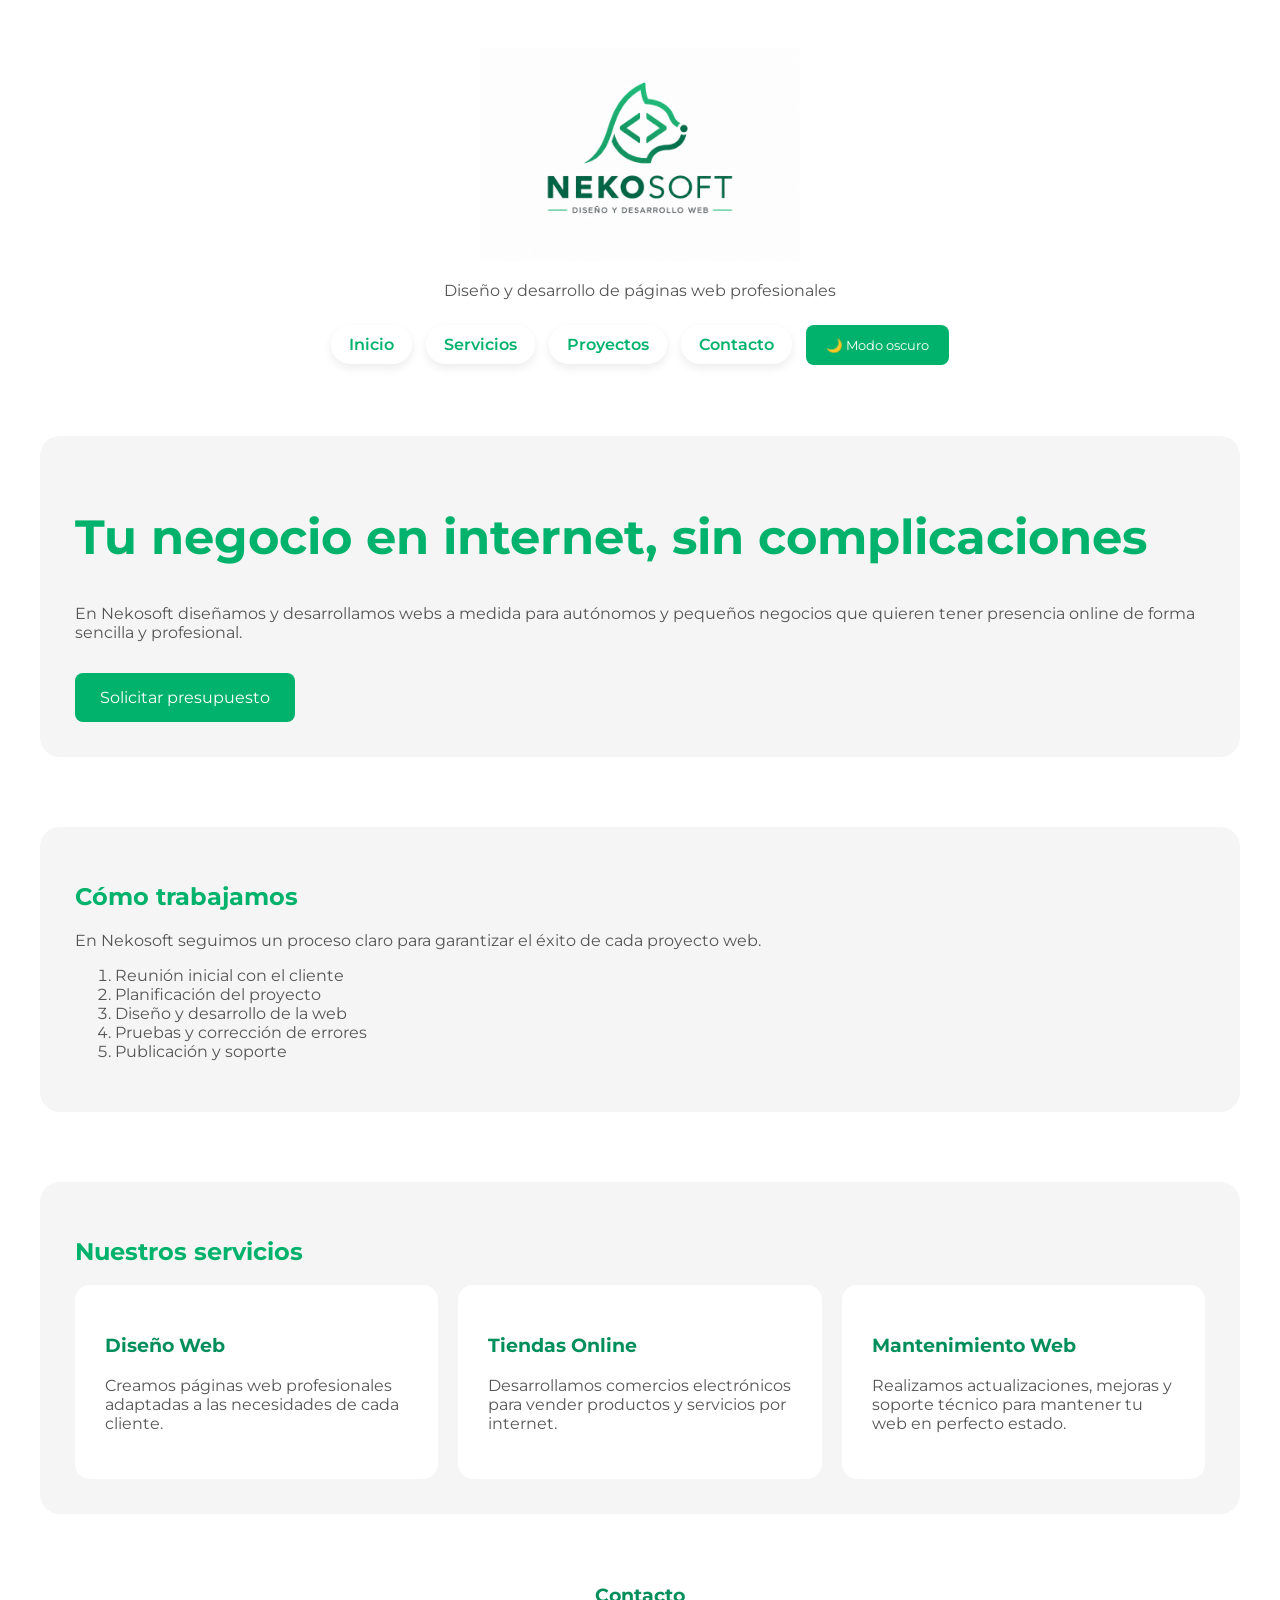
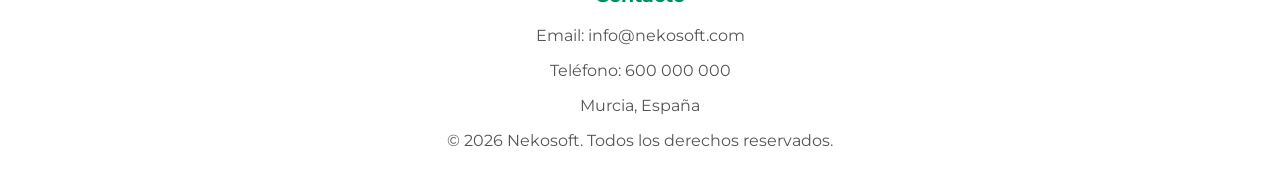
<file: index.html>
<!DOCTYPE html>
<html lang="es">

<head>
    <meta charset="UTF-8">
    <meta name="viewport" content="width=device-width, initial-scale=1.0">

    <script>
        if (localStorage.getItem("modoOscuro") === "activado") {
            document.documentElement.classList.add("oscuro");
        }
    </script>
    
    <link rel="preconnect" href="https://fonts.googleapis.com">
    <link rel="preconnect" href="https://fonts.gstatic.com" crossorigin>
    <link href="https://fonts.googleapis.com/css2?family=Montserrat:wght@300;400;500;600;700&display=swap" rel="stylesheet">
    <link rel="stylesheet" href="assets/css/style.css">

    <title>Nekosoft</title>
</head>

<body>
    <header>

        <a href="index.html">

            <img
                id="logo-claro"
                class="logo"
                src="assets/images/logoheader.png"
                alt="Logo de Nekosoft">

            <img
                id="logo-oscuro"
                class="logo"
                src="assets/images/logoheader_oscuro.png"
                alt="Logo de Nekosoft">

        </a>
        <!-- <h1>Nekosoft</h1> -->

        <p>
            Diseño y desarrollo de páginas web profesionales
        </p>

        <nav>
            <ul>
                <li><a href="#">Inicio</a></li>
                <li><a href="pages/servicios.html">Servicios</a></li>
                <li><a href="pages/proyectos.html">Proyectos</a></li>
                <li><a href="pages/contacto.html">Contacto</a></li>
                <li><button id="modo-oscuro">🌙 Modo oscuro</button></li>
            </ul>
        </nav>
    </header>
    <main>

        <section class="hero">

            <div class="hero-texto">
                <h2>Tu negocio en internet, sin complicaciones</h2>

                <p>
                    En Nekosoft diseñamos y desarrollamos webs a medida para autónomos y pequeños negocios que quieren tener presencia online de forma sencilla y profesional.
                </p>

                <a href="pages/contacto.html" class="boton-principal">
                    Solicitar presupuesto
                </a>
            </div>

        </section>

        <section>

            <h2>Cómo trabajamos</h2>

            <p>
                En Nekosoft seguimos un proceso claro para garantizar el éxito de cada proyecto web.
            </p>

            <ol>
                <li>Reunión inicial con el cliente</li>
                <li>Planificación del proyecto</li>
                <li>Diseño y desarrollo de la web</li>
                <li>Pruebas y corrección de errores</li>
                <li>Publicación y soporte</li>
            </ol>

        </section>

        <section class="servicios">
            <h2>Nuestros servicios</h2>

            <div class="contenedor-servicios">
                <article>
                    <h3>Diseño Web</h3>

                    <p>
                        Creamos páginas web profesionales adaptadas a las necesidades de cada cliente.
                    </p>
                </article>

                <article>
                    <h3>Tiendas Online</h3>

                    <p>
                        Desarrollamos comercios electrónicos para vender productos y servicios por internet.
                    </p>
                </article>

                <article>
                    <h3>Mantenimiento Web</h3>

                    <p>
                        Realizamos actualizaciones, mejoras y soporte técnico para mantener tu web en perfecto estado.
                    </p>
                </article>

            </div>

        </section>


    </main>

    <footer>

        <h3>Contacto</h3>

        <p>
            Email: info@nekosoft.com
        </p>

        <p>
            Teléfono: 600 000 000
        </p>

        <p>
            Murcia, España
        </p>

        <p>
            © 2026 Nekosoft. Todos los derechos reservados.
        </p>

    </footer>

<script src="assets/js/script.js"></script>

</body>
</html>
</file>
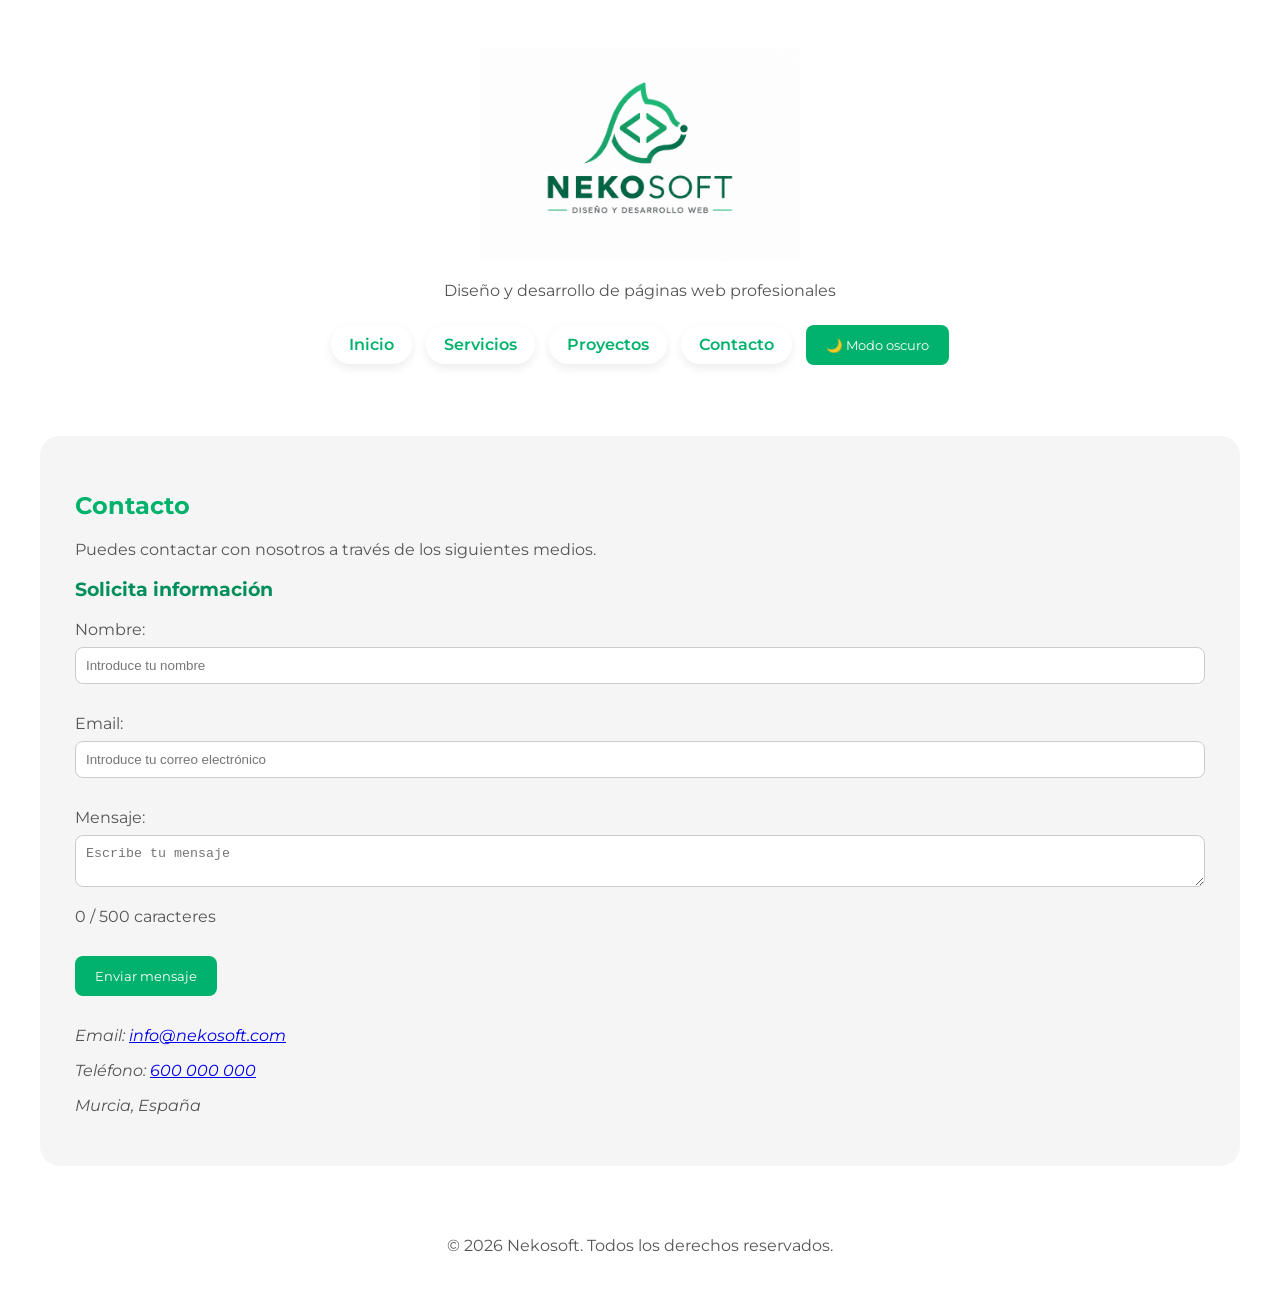
<file: pages/contacto.html>
<!DOCTYPE html>
<html lang="es">

<head>
    <meta charset="UTF-8">
    <meta name="viewport" content="width=device-width, initial-scale=1.0">

    <script>
        if (localStorage.getItem("modoOscuro") === "activado") {
            document.documentElement.classList.add("oscuro");
        }
    </script>
    
    <link rel="preconnect" href="https://fonts.googleapis.com">
    <link rel="preconnect" href="https://fonts.gstatic.com" crossorigin>
    <link href="https://fonts.googleapis.com/css2?family=Montserrat:wght@300;400;500;600;700&display=swap" rel="stylesheet">
    <link rel="stylesheet" href="../assets/css/style.css">

    <title>Nekosoft</title>

</head>    

<body>

    <header>
<a href="../index.html">

            <img
                id="logo-claro"
                class="logo"
                src="../assets/images/logoheader.png"
                alt="Logo de Nekosoft">

            <img
                id="logo-oscuro"
                class="logo"
                src="../assets/images/logoheader_oscuro.png"
                alt="Logo de Nekosoft">

        </a>


        <!-- <h1>Nekosoft</h1> -->

        <p>
            Diseño y desarrollo de páginas web profesionales
        </p>

        <nav>
            <ul>
                <li><a href="../index.html">Inicio</a></li>
                <li><a href="servicios.html">Servicios</a></li>
                <li><a href="proyectos.html">Proyectos</a></li>
                <li><a href="contacto.html">Contacto</a></li>
                <li><button id="modo-oscuro">🌙 Modo oscuro</button></li>
            </ul>
        </nav>

    </header>

    <main>

        <section>

            <h2>Contacto</h2>

            <p>
                Puedes contactar con nosotros a través de los siguientes medios.
            </p>



                <h3>Solicita información</h3>

                <form id="formulario-contacto">

                    <div>
                        <label for="nombre">Nombre:</label>
                        <input
                            type="text"
                            id="nombre"
                            name="nombre"
                            placeholder="Introduce tu nombre">
                            <p id="error-nombre"></p>
                    </div>

                    <div>
                        <label for="email">Email:</label>
                        <input
                            type="email"
                            id="email"
                            name="email"
                            placeholder="Introduce tu correo electrónico">
                            <p id="error-email"></p>
                    </div>

                    <div>
                        <label for="mensaje">Mensaje:</label>
                        <textarea
                            id="mensaje"
                            name="mensaje"
                            placeholder="Escribe tu mensaje"></textarea>

                            <p id="contador">0 / 500 caracteres</p>

                            <p id="error-mensaje"></p>
                    </div>

                    <div>
                        <button type="submit">Enviar mensaje</button>

                        <p id="mensaje-exito"></p>

                    </div>

                </form>

                <address>

                <p>
                    Email:
                    <a href="mailto:info@nekosoft.com">info@nekosoft.com</a>
                </p>

                <p>
                    Teléfono:
                    <a href="tel:600000000">600 000 000</a>
                </p>

                <p>
                    Murcia, España
                </p>

            </address>

        </section>

    </main>

    <footer>

        <p>
            © 2026 Nekosoft. Todos los derechos reservados.
        </p>

    </footer>

<script src="../assets/js/script.js"></script>

</body>

</html>
</file>
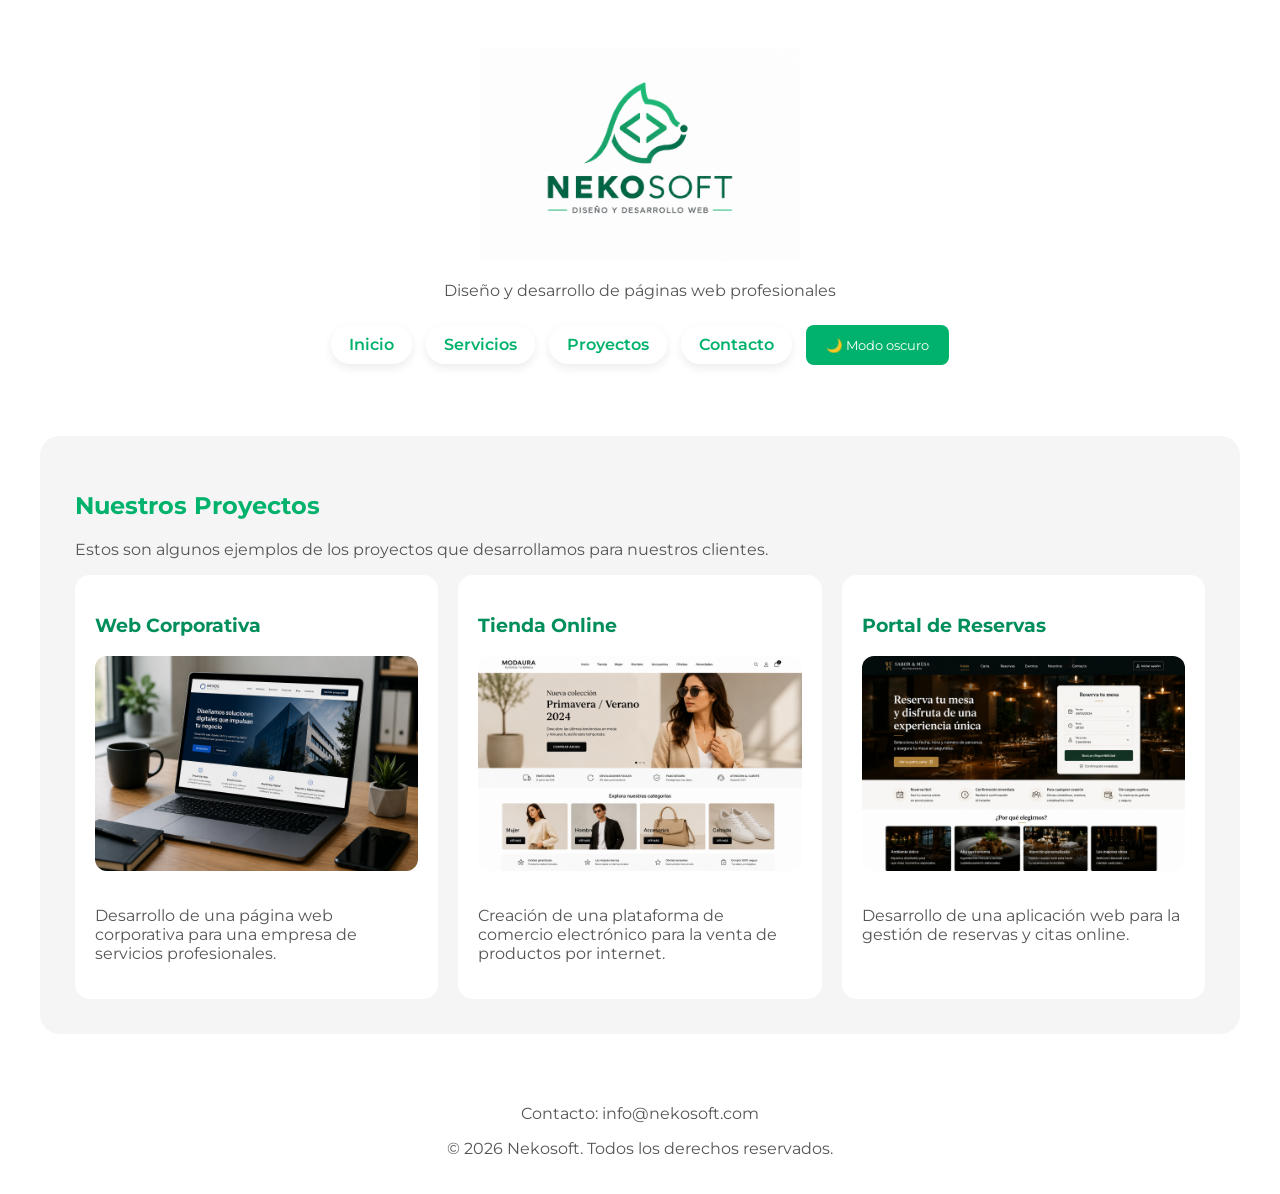
<file: pages/proyectos.html>
<!DOCTYPE html>
<html lang="es">

<head>
    <meta charset="UTF-8">
    <meta name="viewport" content="width=device-width, initial-scale=1.0">
    
    <script>
        if (localStorage.getItem("modoOscuro") === "activado") {
            document.documentElement.classList.add("oscuro");
        }
    </script>
    
    <link rel="preconnect" href="https://fonts.googleapis.com">
    <link rel="preconnect" href="https://fonts.gstatic.com" crossorigin>
    <link href="https://fonts.googleapis.com/css2?family=Montserrat:wght@300;400;500;600;700&display=swap" rel="stylesheet">
    <link rel="stylesheet" href="../assets/css/style.css">

    <title>Nekosoft</title>
</head>

<body>

    <header>

        <a href="../index.html">

            <img
                id="logo-claro"
                class="logo"
                src="../assets/images/logoheader.png"
                alt="Logo de Nekosoft">

            <img
                id="logo-oscuro"
                class="logo"
                src="../assets/images/logoheader_oscuro.png"
                alt="Logo de Nekosoft">

        </a>


        <!-- <h1>Nekosoft</h1> -->

        <p>
            Diseño y desarrollo de páginas web profesionales
        </p>

        <nav>
            <ul>
                <li><a href="../index.html">Inicio</a></li>
                <li><a href="servicios.html">Servicios</a></li>
                <li><a href="proyectos.html">Proyectos</a></li>
                <li><a href="contacto.html">Contacto</a></li>
                <li><button id="modo-oscuro">🌙 Modo oscuro</button></li>
            </ul>
        </nav>

    </header>

    <main>

        <section class="proyectos">

            <h2>Nuestros Proyectos</h2>

            <p>
                Estos son algunos ejemplos de los proyectos que desarrollamos para nuestros clientes.
            </p>

            <div class="contenedor-proyectos">

            <article>

                <h3>Web Corporativa</h3>

                <img
                    class="imagen-proyecto"
                    src="../assets/images/proyecto_web_corporativa.png"
                    alt="Imagen de proyecto web corporativa">

                <p>
                    Desarrollo de una página web corporativa para una empresa de servicios profesionales.
                </p>

            </article>

            <article>

                <h3>Tienda Online</h3>

                <img
                    class="imagen-proyecto"
                    src="../assets/images/proyecto_tienda_online.png"
                    alt="Imagen de proyecto tienda online">

                <p>
                    Creación de una plataforma de comercio electrónico para la venta de productos por internet.
                </p>

            </article>

            <article>

                <h3>Portal de Reservas</h3>

                <img
                    class="imagen-proyecto"
                    src="../assets/images/proyecto_reservas.png"
                    alt="Imagen de proyecto sistema de reservas">

                <p>
                    Desarrollo de una aplicación web para la gestión de reservas y citas online.
                </p>

            </article>

            </div>

        </section>

    </main>

    <footer>

        <p>
            Contacto: info@nekosoft.com
        </p>

        <p>
            © 2026 Nekosoft. Todos los derechos reservados.
        </p>

    </footer>

<script src="../assets/js/script.js"></script>

</body>

</html>
</file>
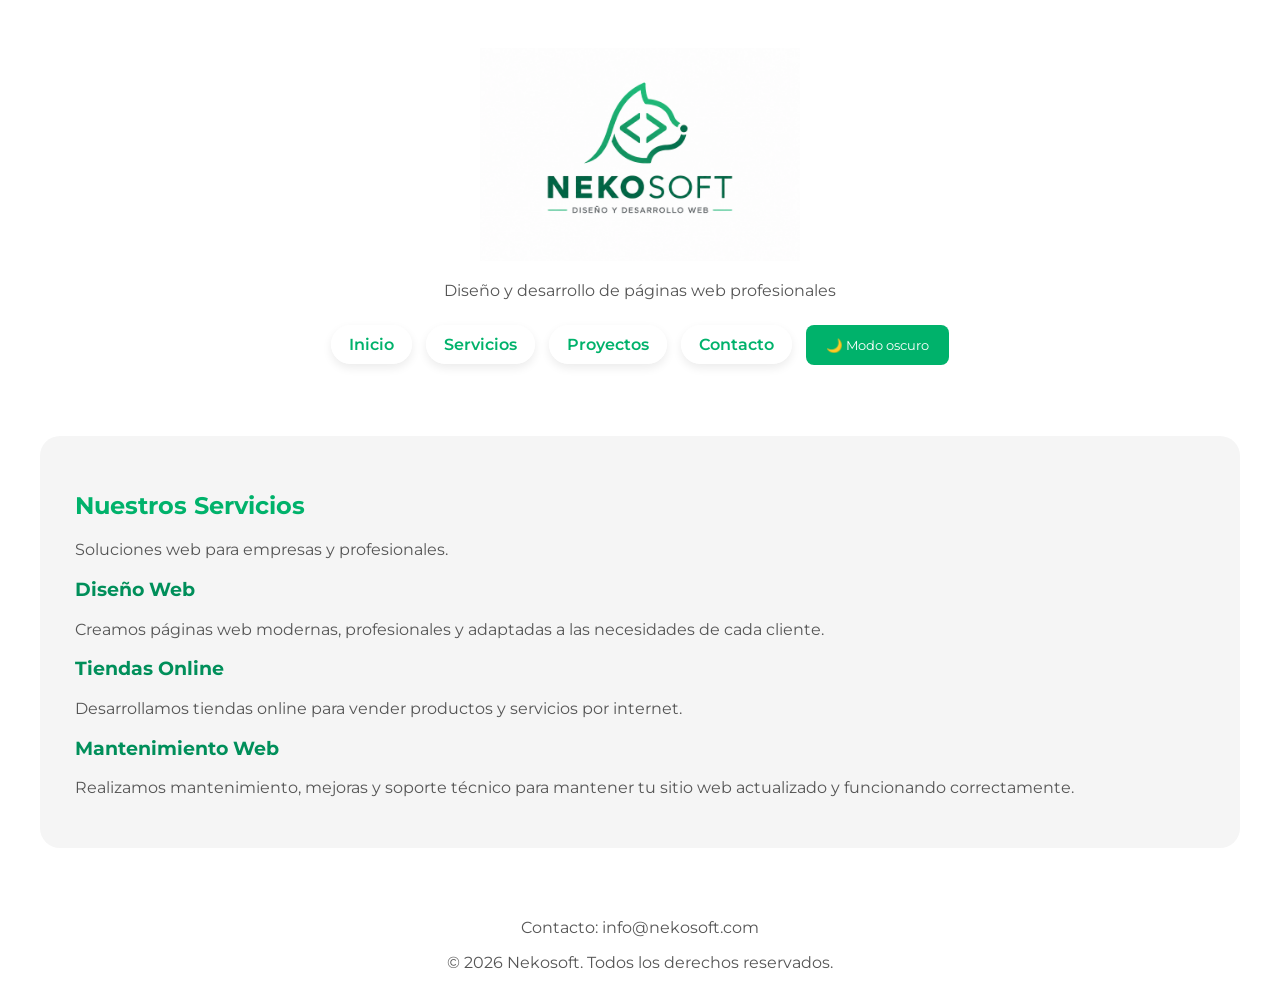
<file: pages/servicios.html>
<!DOCTYPE html>
<html lang="es">

<head>
    <meta charset="UTF-8">
    <meta name="viewport" content="width=device-width, initial-scale=1.0">

    <script>
        if (localStorage.getItem("modoOscuro") === "activado") {
            document.documentElement.classList.add("oscuro");
        }
    </script>
    
    <link rel="preconnect" href="https://fonts.googleapis.com">
    <link rel="preconnect" href="https://fonts.gstatic.com" crossorigin>
    <link href="https://fonts.googleapis.com/css2?family=Montserrat:wght@300;400;500;600;700&display=swap" rel="stylesheet">
    <link rel="stylesheet" href="../assets/css/style.css">

    <title>Nekosoft</title>
</head>

<body>

    <header>

        <a href="../index.html">

            <img
                id="logo-claro"
                class="logo"
                src="../assets/images/logoheader.png"
                alt="Logo de Nekosoft">

            <img
                id="logo-oscuro"
                class="logo"
                src="../assets/images/logoheader_oscuro.png"
                alt="Logo de Nekosoft">

        </a>

        <!-- <h1>Nekosoft</h1> -->

        <p>
            Diseño y desarrollo de páginas web profesionales
        </p>

        <nav>
            <ul>
                <li><a href="../index.html">Inicio</a></li>
                <li><a href="servicios.html">Servicios</a></li>
                <li><a href="proyectos.html">Proyectos</a></li>
                <li><a href="contacto.html">Contacto</a></li>
                <li><button id="modo-oscuro">🌙 Modo oscuro</button></li>
            </ul>
        </nav>

    </header>

    <main>

        <section>

            <h2>Nuestros Servicios</h2>

            <p>
                Soluciones web para empresas y profesionales.
            </p>

            <article>

                <h3>Diseño Web</h3>

                <p>
                    Creamos páginas web modernas, profesionales y adaptadas a las necesidades de cada cliente.
                </p>

            </article>

            <article>

                <h3>Tiendas Online</h3>

                <p>
                    Desarrollamos tiendas online para vender productos y servicios por internet.
                </p>

            </article>

            <article>

                <h3>Mantenimiento Web</h3>

                <p>
                    Realizamos mantenimiento, mejoras y soporte técnico para mantener tu sitio web actualizado y funcionando correctamente.
                </p>

            </article>

        </section>

    </main>

    <footer>

        <p>
            Contacto: info@nekosoft.com
        </p>

        <p>
            © 2026 Nekosoft. Todos los derechos reservados.
        </p>

    </footer>

    <script src="../assets/js/script.js"></script>

</body>

</html>
</file>
<file: assets/css/style.css>
html {
    color: #555555;
    margin: 20px;
    font-family: 'Montserrat', sans-serif;
}

h1 {
    color: #00B26B;
    font-size: 50px;
}

h2 {
    color: #00B26B;
}

h3 {
    color: #008F5A;
}

header {
    text-align: center;
    padding: 20px;
    margin-bottom: 30px;
}

.logo {
    width: 320px;
}

main {
    max-width: 1200px;
    margin: 0 auto;
}

nav ul {
    list-style: none;
    padding: 0;
    margin-top: 20px;
}

nav li {
    display: inline-block;
    margin: 5px;
}

nav a {
    text-decoration: none;
    color: #00B26B;
    background-color: white;
    padding: 10px 18px;
    border-radius: 25px;
    font-weight: 600;
    transition: 0.3s;
    box-shadow: 0 4px 10px rgba(0, 0, 0, 0.08);
}

nav a:hover {
    background-color: #00B26B;
    color: white;
}

section {
    margin-bottom: 70px;
    background-color: #f5f5f5;
    padding: 35px;
    border-radius: 20px;
}

.contenedor-servicios {
    display: flex;
    gap: 20px;
}

.contenedor-servicios article {
    flex: 1;
    background-color: white;
    padding: 30px;
    border-radius: 15px;
    transition: 0.3s;
}

.contenedor-servicios article:hover {
    transform: translateY(-5px);
    box-shadow: 0 8px 16px rgba(0, 0, 0, 0.10);
}

.contenedor-proyectos {
    display: flex;
    gap: 20px;
}

.contenedor-proyectos article {
    flex: 1;
    min-width: 0;
    background-color: white;
    padding: 20px;
    border-radius: 15px;
    transition: 0.3s;
}

.contenedor-proyectos article:hover {
    transform: translateY(-10px);
    box-shadow: 0 10px 20px rgba(0, 0, 0, 0.15);
}

.contenedor-proyectos article:hover .imagen-proyecto {
    transform: scale(1.05);
}

input,
textarea {
    width: 100%;
    padding: 10px;
    border: 1px solid #cccccc;
    border-radius: 8px;
    box-sizing: border-box;
}

input:focus,
textarea:focus {
    outline: none;
    border: 1px solid #00B26B;
}

label {
    display: block;
    margin-bottom: 8px;
}

form div {
    margin-bottom: 30px;
}

button {
    background-color: #00B26B;
    color: white;
    padding: 12px 20px;
    border: none;
    border-radius: 8px;
    font-family: 'Montserrat', sans-serif;
    cursor: pointer;
    transition: 0.3s;
}

button:hover {
    background-color: #008F5A;
}

#error-nombre,
#error-email,
#error-mensaje {
    color: red;
    font-size: 14px;
    margin-top: 5px;
}

#mensaje-exito {
    color: green;
    font-weight: bold;
    margin-top: 15px;
}

.boton-principal {
    display: inline-block;
    background-color: #00B26B;
    color: white;
    text-decoration: none;
    padding: 15px 25px;
    border-radius: 8px;
    margin-top: 15px;
    transition: 0.3s;
}

.boton-principal:hover {
    background-color: #008F5A;
}

.imagen-proyecto {
    width: 100%;
    border-radius: 12px;
    margin-bottom: 15px;
    transition: 0.3s;
}

.hero h2 {
    font-size: 48px;
    line-height: 1.1;
}

.hero {
    display: flex;
    align-items: center;
    gap: 40px;
}

.hero-texto {
    flex: 1;
}

.hero-imagen img {
    width: 100%;
    border-radius: 20px;
}

footer {
    text-align: center;
}


/* =========== */
/* MODO OSCURO */
/* =========== */

html.oscuro {
    background-color: #1e1e1e;
    color: #f5f5f5;
}

html.oscuro section {
    background-color: #2d2d2d;
}

html.oscuro .contenedor-servicios article,
html.oscuro .contenedor-proyectos article {
    background-color: #3a3a3a;
}

html.oscuro h1,
html.oscuro h2,
html.oscuro h3 {
    color: #00d17d;
}

html.oscuro nav a {
    color: #00d17d;
    background-color: #2d2d2d;
}

html.oscuro input,
html.oscuro textarea {
    background-color: #4a4a4a;
    color: white;
    border: 1px solid #666666;
}

#logo-oscuro {
    display: none;
}

html.oscuro #logo-claro {
    display: none;
}

html.oscuro #logo-oscuro {
    display: inline;
}


/* ========= */
/* RESPONSIVE */
/* ========= */

@media (max-width: 768px) {

    body {
        margin: 10px;
        font-size: 18px;
    }

    header {
        padding: 10px;
    }

    .logo {
        width: 280px;
        max-width: 100%;
    }

    h1 {
        font-size: 40px;
    }

    h2 {
        font-size: 32px;
    }

    h3 {
        font-size: 24px;
    }

    p,
    label,
    input,
    textarea,
    button,
    a {
        font-size: 18px;
    }

    nav ul {
        padding: 0;
    }

    nav li {
        display: block;
        margin: 15px 0;
    }

    .contenedor-servicios,
    .contenedor-proyectos {
        flex-direction: column;
    }

    .contenedor-servicios article,
    .contenedor-proyectos article {
        width: 100%;
        box-sizing: border-box;
    }

    button {
        width: 100%;
        padding: 15px;
    }

    .boton-principal {
        display: block;
        text-align: center;
        width: 100%;
        box-sizing: border-box;
    }

    #modo-oscuro {
        width: auto;
        padding: 10px 18px;
    }

}
</file>
